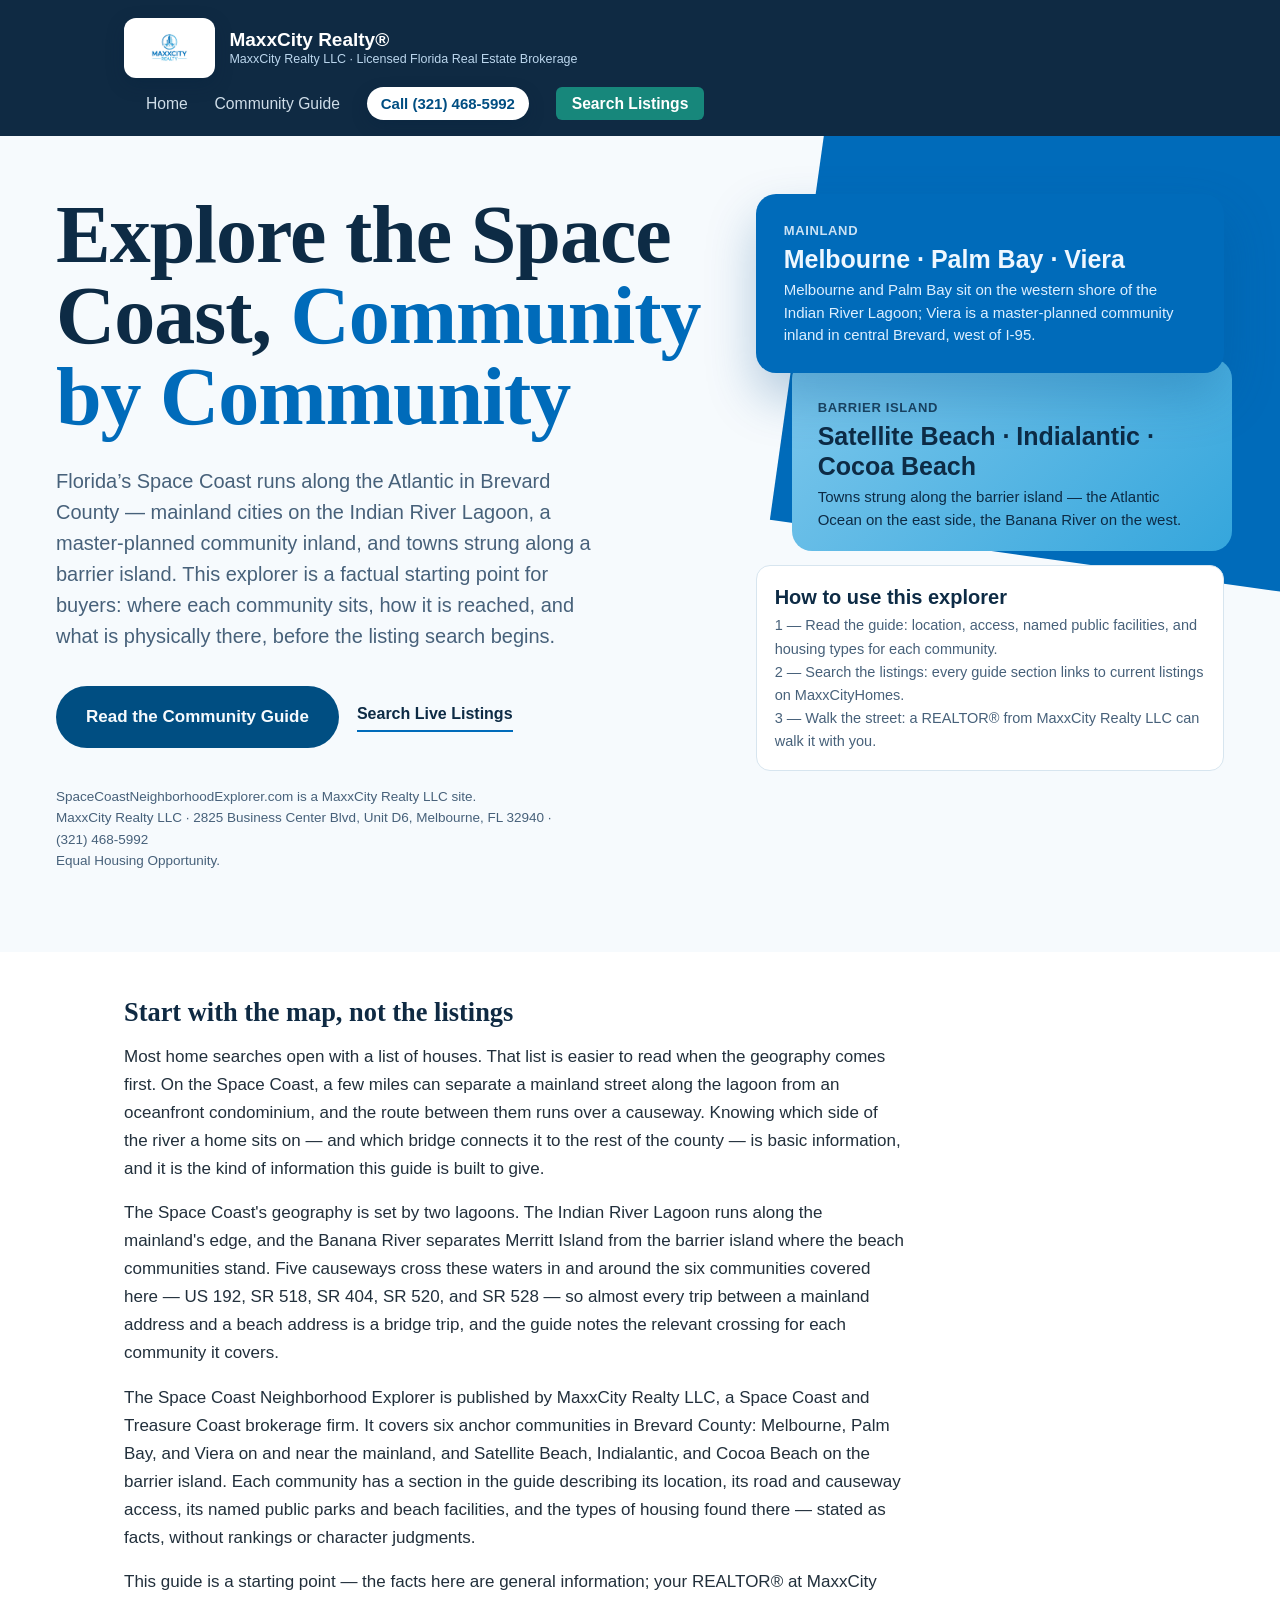
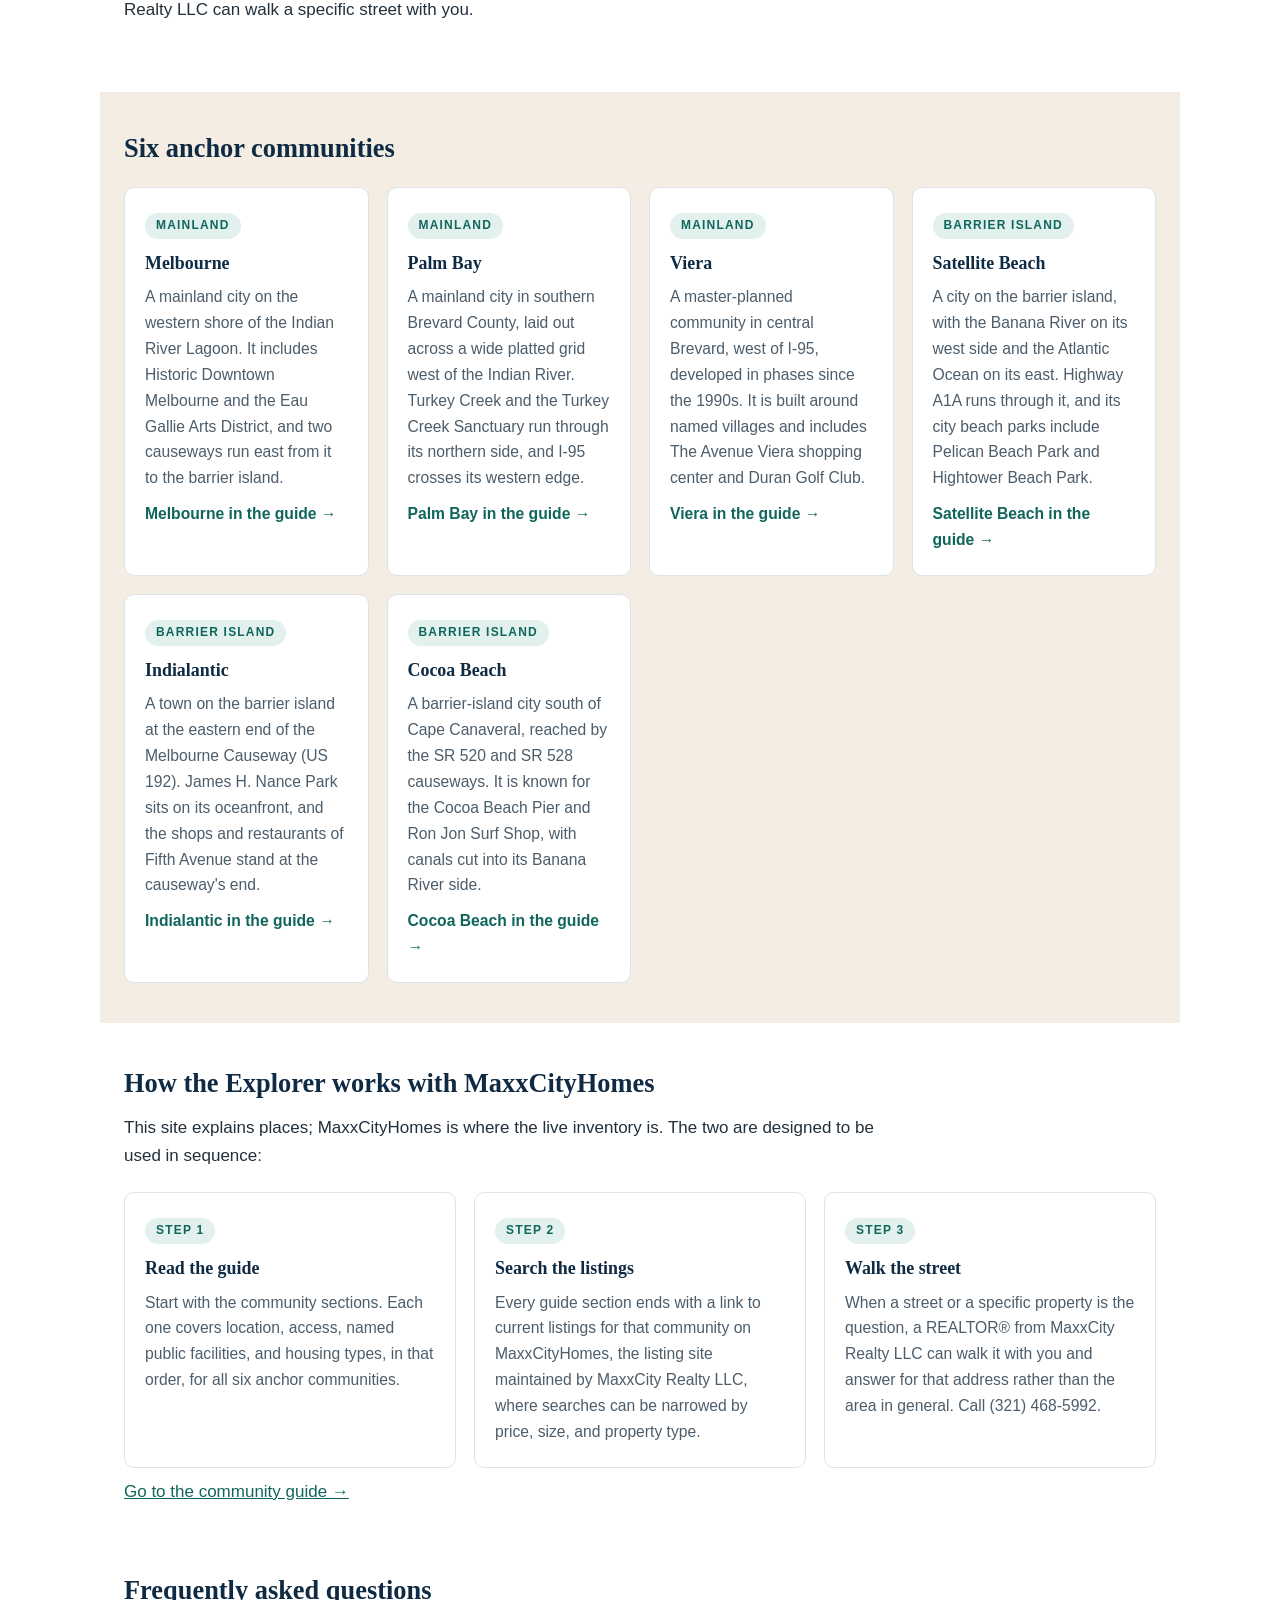
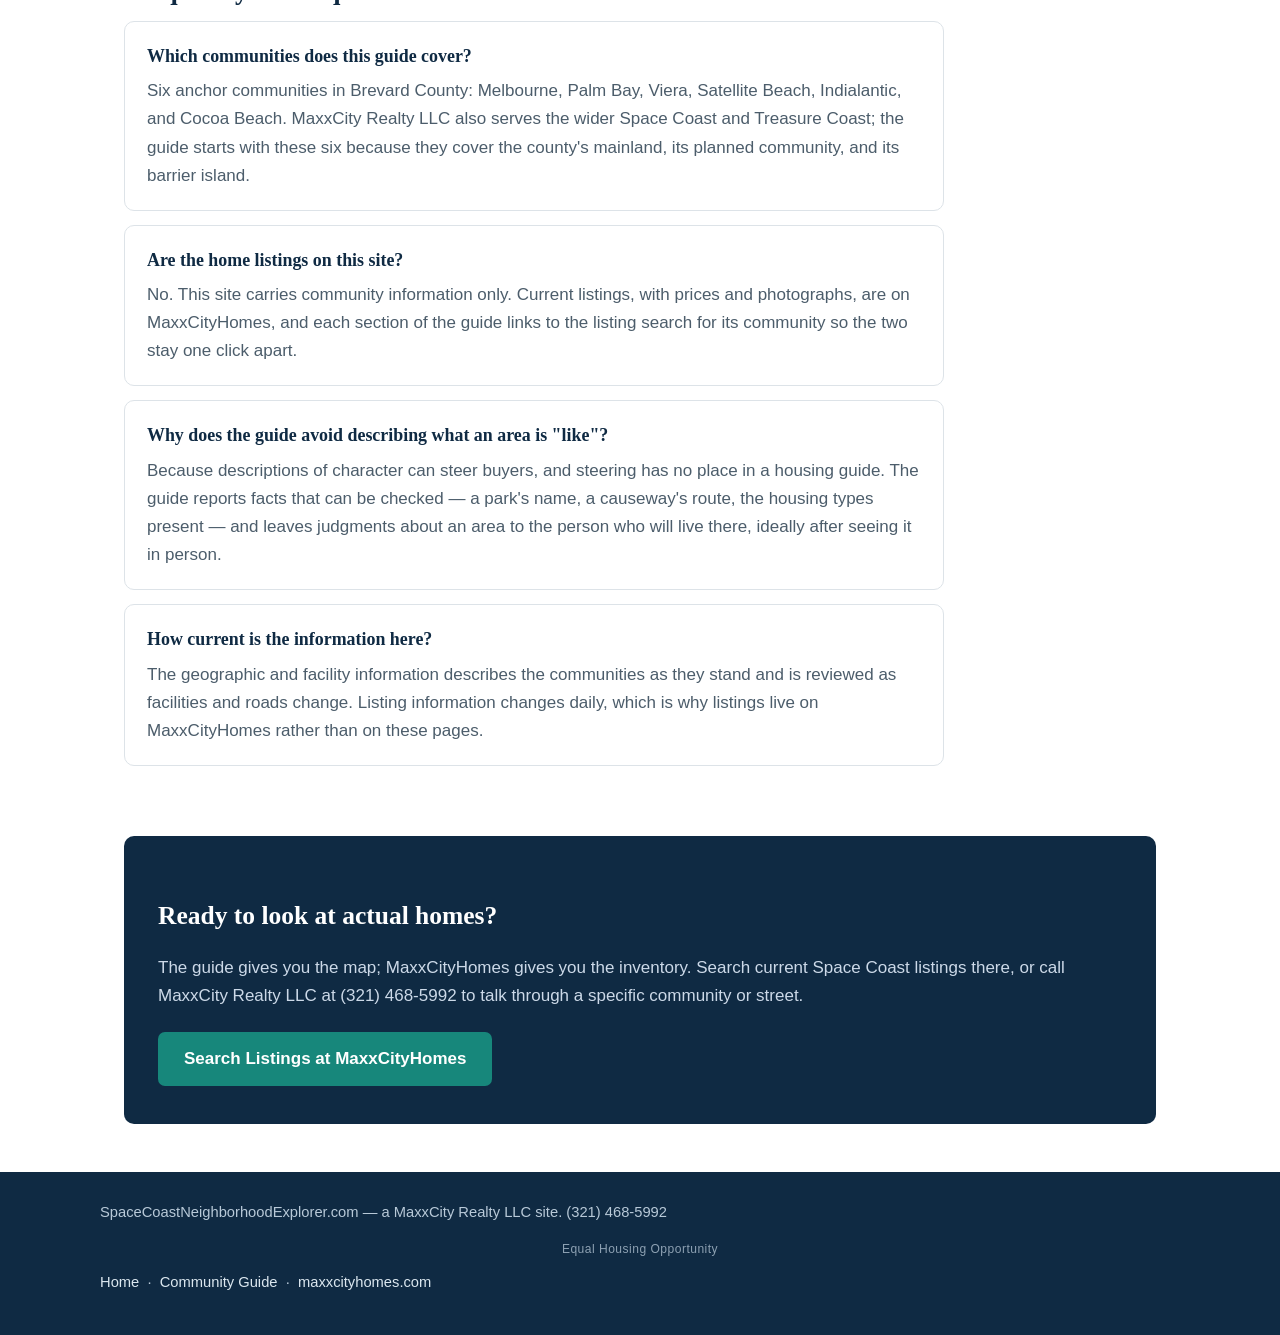
<file: index.html>
<!DOCTYPE html>
<html lang="en">
<head>
<meta charset="UTF-8">
<meta name="viewport" content="width=device-width, initial-scale=1.0">
<title>Space Coast Neighborhood Explorer | MaxxCity Realty LLC</title>
<meta name="description" content="A factual guide to Space Coast communities in Brevard County, Florida — Melbourne, Palm Bay, Viera, Satellite Beach, Indialantic, and Cocoa Beach — from MaxxCity Realty LLC.">
<link rel="canonical" href="https://spacecoastneighborhoodexplorer.com/">
<meta property="og:type" content="website">
<meta property="og:site_name" content="Space Coast Neighborhood Explorer">
<meta property="og:title" content="Space Coast Neighborhood Explorer">
<meta property="og:description" content="Explore Space Coast communities before you search listings: where each community sits, how it is reached, and what is there — Melbourne, Palm Bay, Viera, Satellite Beach, Indialantic, and Cocoa Beach.">
<meta property="og:url" content="https://spacecoastneighborhoodexplorer.com/">
<meta name="twitter:card" content="summary">
<link rel="stylesheet" href="style.css">
</head>
<body>

<header class="site-header">
  <div class="header-inner">
    <a class="bhc-brand" href="index.html"><span class="bhc-logoplate"><img src="maxxcity-logo-full.jpg" alt="MaxxCity Realty&reg; logo"></span><span class="bhc-brokerage"><span class="bhc-bname">MaxxCity Realty&reg;</span><span class="bhc-blic">MaxxCity Realty LLC · Licensed Florida Real Estate Brokerage</span></span></a>
    <nav class="main-nav">
      <a href="index.html">Home</a>
      <a href="guide.html">Community Guide</a>
      <a class="bhc-phone" href="tel:+13214685992">Call (321) 468-5992</a>
      <a class="nav-cta" href="https://www.maxxcityhomes.com">Search Listings</a>
    </nav>
  </div>
</header>

<section class="bhc">
  <div class="bhc-wrap">
    <div class="bhc-grid">
      <div>
        <h1 class="bhc-h1" style="font-size:82px">Explore the Space Coast, <span class="bhc-a">Community by Community</span></h1>
        <p class="bhc-lede">Florida&rsquo;s Space Coast runs along the Atlantic in Brevard County — mainland cities on the Indian River Lagoon, a master-planned community inland, and towns strung along a barrier island. This explorer is a factual starting point for buyers: where each community sits, how it is reached, and what is physically there, before the listing search begins.</p>
        <div class="bhc-actions">
          <a class="bhc-btn" href="guide.html">Read the Community Guide</a>
          <a class="bhc-link2" href="https://www.maxxcityhomes.com">Search Live Listings</a>
        </div>
        <p class="bhc-fine">SpaceCoastNeighborhoodExplorer.com is a MaxxCity Realty LLC site.<br>MaxxCity Realty LLC · 2825 Business Center Blvd, Unit D6, Melbourne, FL 32940 · (321) 468-5992<br>Equal Housing Opportunity.</p>
      </div>
      <div class="bhc-stack">
        <div class="bhc-block bhc-deep"><div class="bhc-n">Mainland</div><div class="bhc-bt">Melbourne · Palm Bay · Viera</div><div class="bhc-bd">Melbourne and Palm Bay sit on the western shore of the Indian River Lagoon; Viera is a master-planned community inland in central Brevard, west of I-95.</div></div>
        <div class="bhc-block bhc-sky"><div class="bhc-n">Barrier Island</div><div class="bhc-bt">Satellite Beach · Indialantic · Cocoa Beach</div><div class="bhc-bd">Towns strung along the barrier island — the Atlantic Ocean on the east side, the Banana River on the west.</div></div>
        <div class="bhc-card bhc-wide"><div class="bhc-bt">How to use this explorer</div><div class="bhc-bd">1 — Read the guide: location, access, named public facilities, and housing types for each community.<br>2 — Search the listings: every guide section links to current listings on MaxxCityHomes.<br>3 — Walk the street: a REALTOR&reg; from MaxxCity Realty LLC can walk it with you.</div></div>
      </div>
    </div>
  </div>
</section>

<main>

  <section>
    <h2>Start with the map, not the listings</h2>
    <p>Most home searches open with a list of houses. That list is easier to read when the geography comes first. On the Space Coast, a few miles can separate a mainland street along the lagoon from an oceanfront condominium, and the route between them runs over a causeway. Knowing which side of the river a home sits on — and which bridge connects it to the rest of the county — is basic information, and it is the kind of information this guide is built to give.</p>
    <p>The Space Coast's geography is set by two lagoons. The Indian River Lagoon runs along the mainland's edge, and the Banana River separates Merritt Island from the barrier island where the beach communities stand. Five causeways cross these waters in and around the six communities covered here — US 192, SR 518, SR 404, SR 520, and SR 528 — so almost every trip between a mainland address and a beach address is a bridge trip, and the guide notes the relevant crossing for each community it covers.</p>
    <p>The Space Coast Neighborhood Explorer is published by MaxxCity Realty LLC, a Space Coast and Treasure Coast brokerage firm. It covers six anchor communities in Brevard County: Melbourne, Palm Bay, and Viera on and near the mainland, and Satellite Beach, Indialantic, and Cocoa Beach on the barrier island. Each community has a section in the guide describing its location, its road and causeway access, its named public parks and beach facilities, and the types of housing found there — stated as facts, without rankings or character judgments.</p>
    <p>This guide is a starting point — the facts here are general information; your REALTOR&reg; at MaxxCity Realty LLC can walk a specific street with you.</p>
  </section>

  <section class="band">
    <h2>Six anchor communities</h2>
    <div class="grid">
      <div class="card">
        <span class="step">Mainland</span>
        <h3>Melbourne</h3>
        <p>A mainland city on the western shore of the Indian River Lagoon. It includes Historic Downtown Melbourne and the Eau Gallie Arts District, and two causeways run east from it to the barrier island.</p>
        <p><a href="guide.html#melbourne">Melbourne in the guide &rarr;</a></p>
      </div>
      <div class="card">
        <span class="step">Mainland</span>
        <h3>Palm Bay</h3>
        <p>A mainland city in southern Brevard County, laid out across a wide platted grid west of the Indian River. Turkey Creek and the Turkey Creek Sanctuary run through its northern side, and I-95 crosses its western edge.</p>
        <p><a href="guide.html#palm-bay">Palm Bay in the guide &rarr;</a></p>
      </div>
      <div class="card">
        <span class="step">Mainland</span>
        <h3>Viera</h3>
        <p>A master-planned community in central Brevard, west of I-95, developed in phases since the 1990s. It is built around named villages and includes The Avenue Viera shopping center and Duran Golf Club.</p>
        <p><a href="guide.html#viera">Viera in the guide &rarr;</a></p>
      </div>
      <div class="card">
        <span class="step">Barrier Island</span>
        <h3>Satellite Beach</h3>
        <p>A city on the barrier island, with the Banana River on its west side and the Atlantic Ocean on its east. Highway A1A runs through it, and its city beach parks include Pelican Beach Park and Hightower Beach Park.</p>
        <p><a href="guide.html#satellite-beach">Satellite Beach in the guide &rarr;</a></p>
      </div>
      <div class="card">
        <span class="step">Barrier Island</span>
        <h3>Indialantic</h3>
        <p>A town on the barrier island at the eastern end of the Melbourne Causeway (US 192). James H. Nance Park sits on its oceanfront, and the shops and restaurants of Fifth Avenue stand at the causeway's end.</p>
        <p><a href="guide.html#indialantic">Indialantic in the guide &rarr;</a></p>
      </div>
      <div class="card">
        <span class="step">Barrier Island</span>
        <h3>Cocoa Beach</h3>
        <p>A barrier-island city south of Cape Canaveral, reached by the SR 520 and SR 528 causeways. It is known for the Cocoa Beach Pier and Ron Jon Surf Shop, with canals cut into its Banana River side.</p>
        <p><a href="guide.html#cocoa-beach">Cocoa Beach in the guide &rarr;</a></p>
      </div>
    </div>
  </section>

  <section>
    <h2>How the Explorer works with MaxxCityHomes</h2>
    <p>This site explains places; MaxxCityHomes is where the live inventory is. The two are designed to be used in sequence:</p>
    <div class="grid">
      <div class="card">
        <span class="step">Step 1</span>
        <h3>Read the guide</h3>
        <p>Start with the community sections. Each one covers location, access, named public facilities, and housing types, in that order, for all six anchor communities.</p>
      </div>
      <div class="card">
        <span class="step">Step 2</span>
        <h3>Search the listings</h3>
        <p>Every guide section ends with a link to current listings for that community on MaxxCityHomes, the listing site maintained by MaxxCity Realty LLC, where searches can be narrowed by price, size, and property type.</p>
      </div>
      <div class="card">
        <span class="step">Step 3</span>
        <h3>Walk the street</h3>
        <p>When a street or a specific property is the question, a REALTOR&reg; from MaxxCity Realty LLC can walk it with you and answer for that address rather than the area in general. Call (321) 468-5992.</p>
      </div>
    </div>
    <p><a href="guide.html">Go to the community guide &rarr;</a></p>
  </section>

  <section>
    <h2>Frequently asked questions</h2>

    <div class="faq-item">
      <h3>Which communities does this guide cover?</h3>
      <p>Six anchor communities in Brevard County: Melbourne, Palm Bay, Viera, Satellite Beach, Indialantic, and Cocoa Beach. MaxxCity Realty LLC also serves the wider Space Coast and Treasure Coast; the guide starts with these six because they cover the county's mainland, its planned community, and its barrier island.</p>
    </div>

    <div class="faq-item">
      <h3>Are the home listings on this site?</h3>
      <p>No. This site carries community information only. Current listings, with prices and photographs, are on MaxxCityHomes, and each section of the guide links to the listing search for its community so the two stay one click apart.</p>
    </div>

    <div class="faq-item">
      <h3>Why does the guide avoid describing what an area is "like"?</h3>
      <p>Because descriptions of character can steer buyers, and steering has no place in a housing guide. The guide reports facts that can be checked — a park's name, a causeway's route, the housing types present — and leaves judgments about an area to the person who will live there, ideally after seeing it in person.</p>
    </div>

    <div class="faq-item">
      <h3>How current is the information here?</h3>
      <p>The geographic and facility information describes the communities as they stand and is reviewed as facilities and roads change. Listing information changes daily, which is why listings live on MaxxCityHomes rather than on these pages.</p>
    </div>
  </section>

  <div class="cta-band">
    <h2>Ready to look at actual homes?</h2>
    <p>The guide gives you the map; MaxxCityHomes gives you the inventory. Search current Space Coast listings there, or call MaxxCity Realty LLC at (321) 468-5992 to talk through a specific community or street.</p>
    <a class="btn" href="https://www.maxxcityhomes.com">Search Listings at MaxxCityHomes</a>
  </div>

</main>

<footer class="site-footer">
  <div class="footer-inner">
    <span>SpaceCoastNeighborhoodExplorer.com — a MaxxCity Realty LLC site. (321) 468-5992</span>
    <span class="equal-housing">Equal Housing Opportunity</span>
    <span><a href="index.html">Home</a> &nbsp;·&nbsp; <a href="guide.html">Community Guide</a> &nbsp;·&nbsp; <a href="https://www.maxxcityhomes.com">maxxcityhomes.com</a></span>
  </div>
</footer>

</body>
</html>
</file>
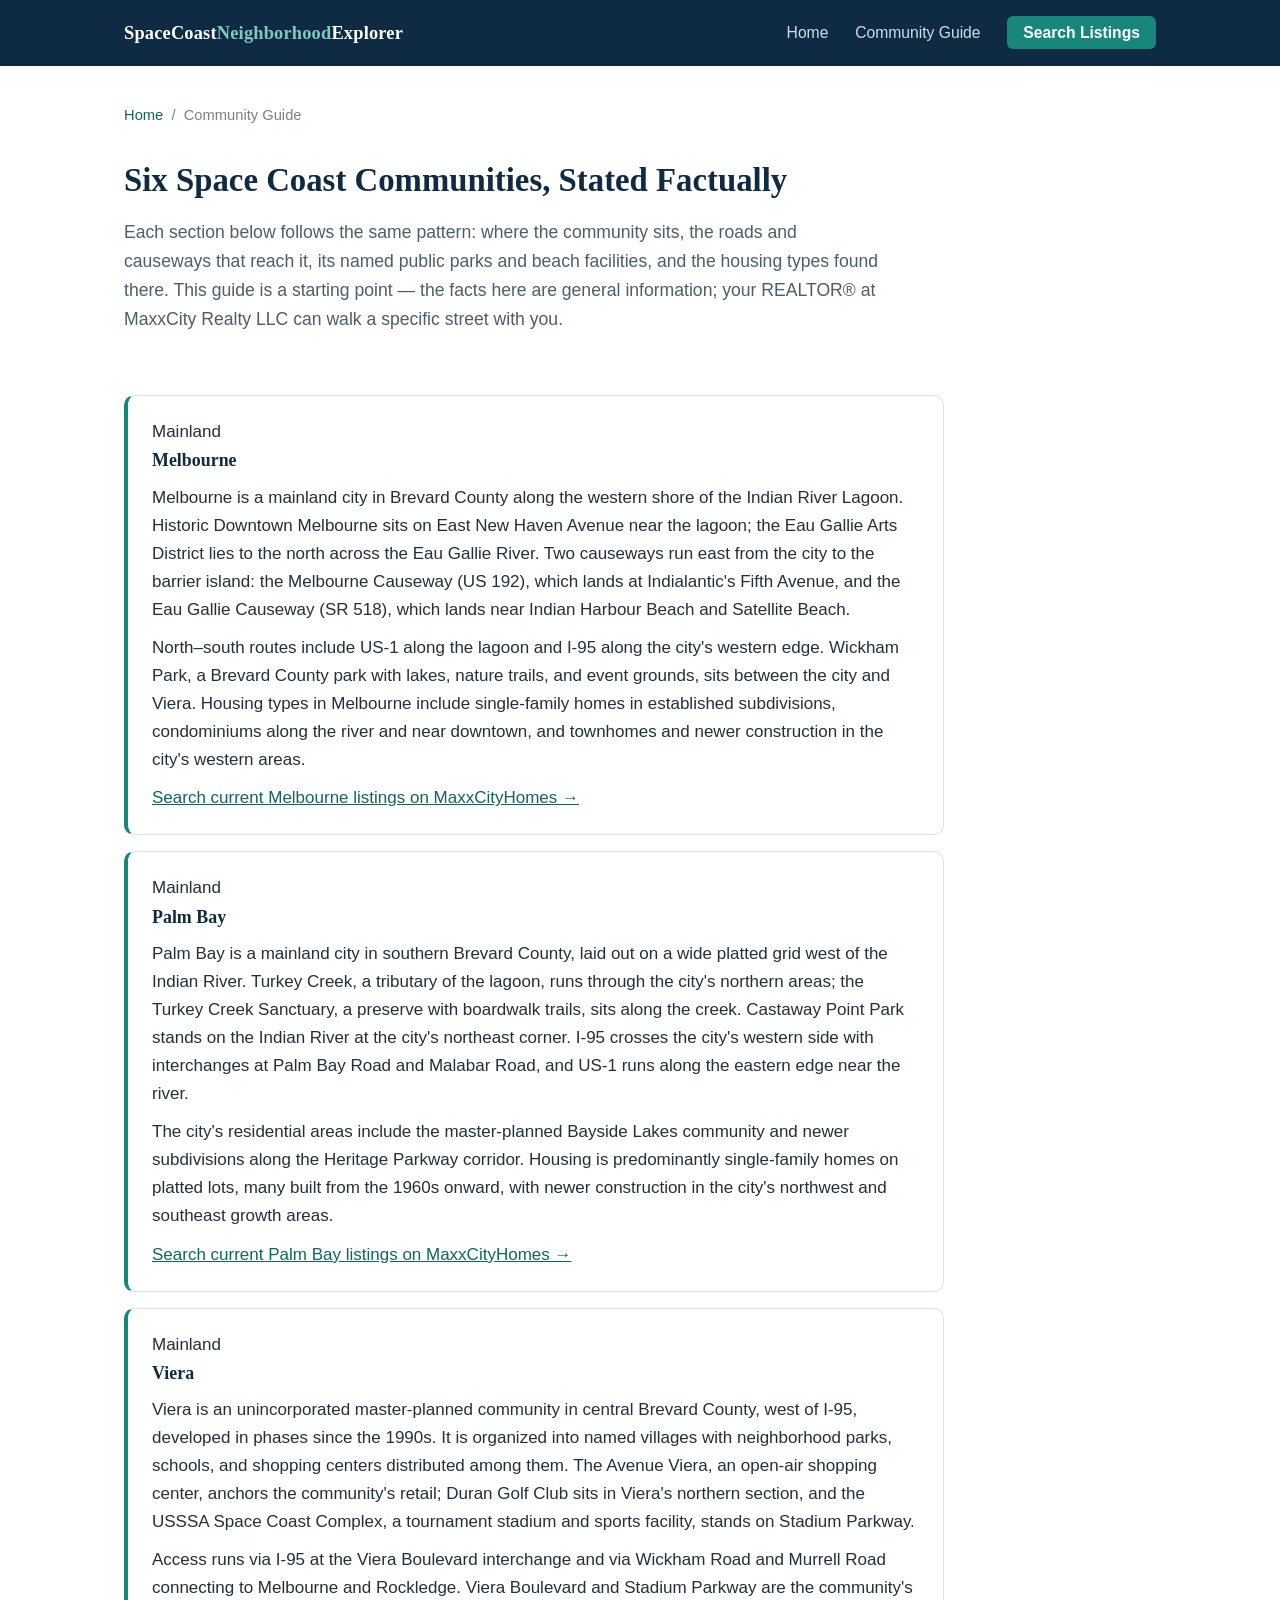
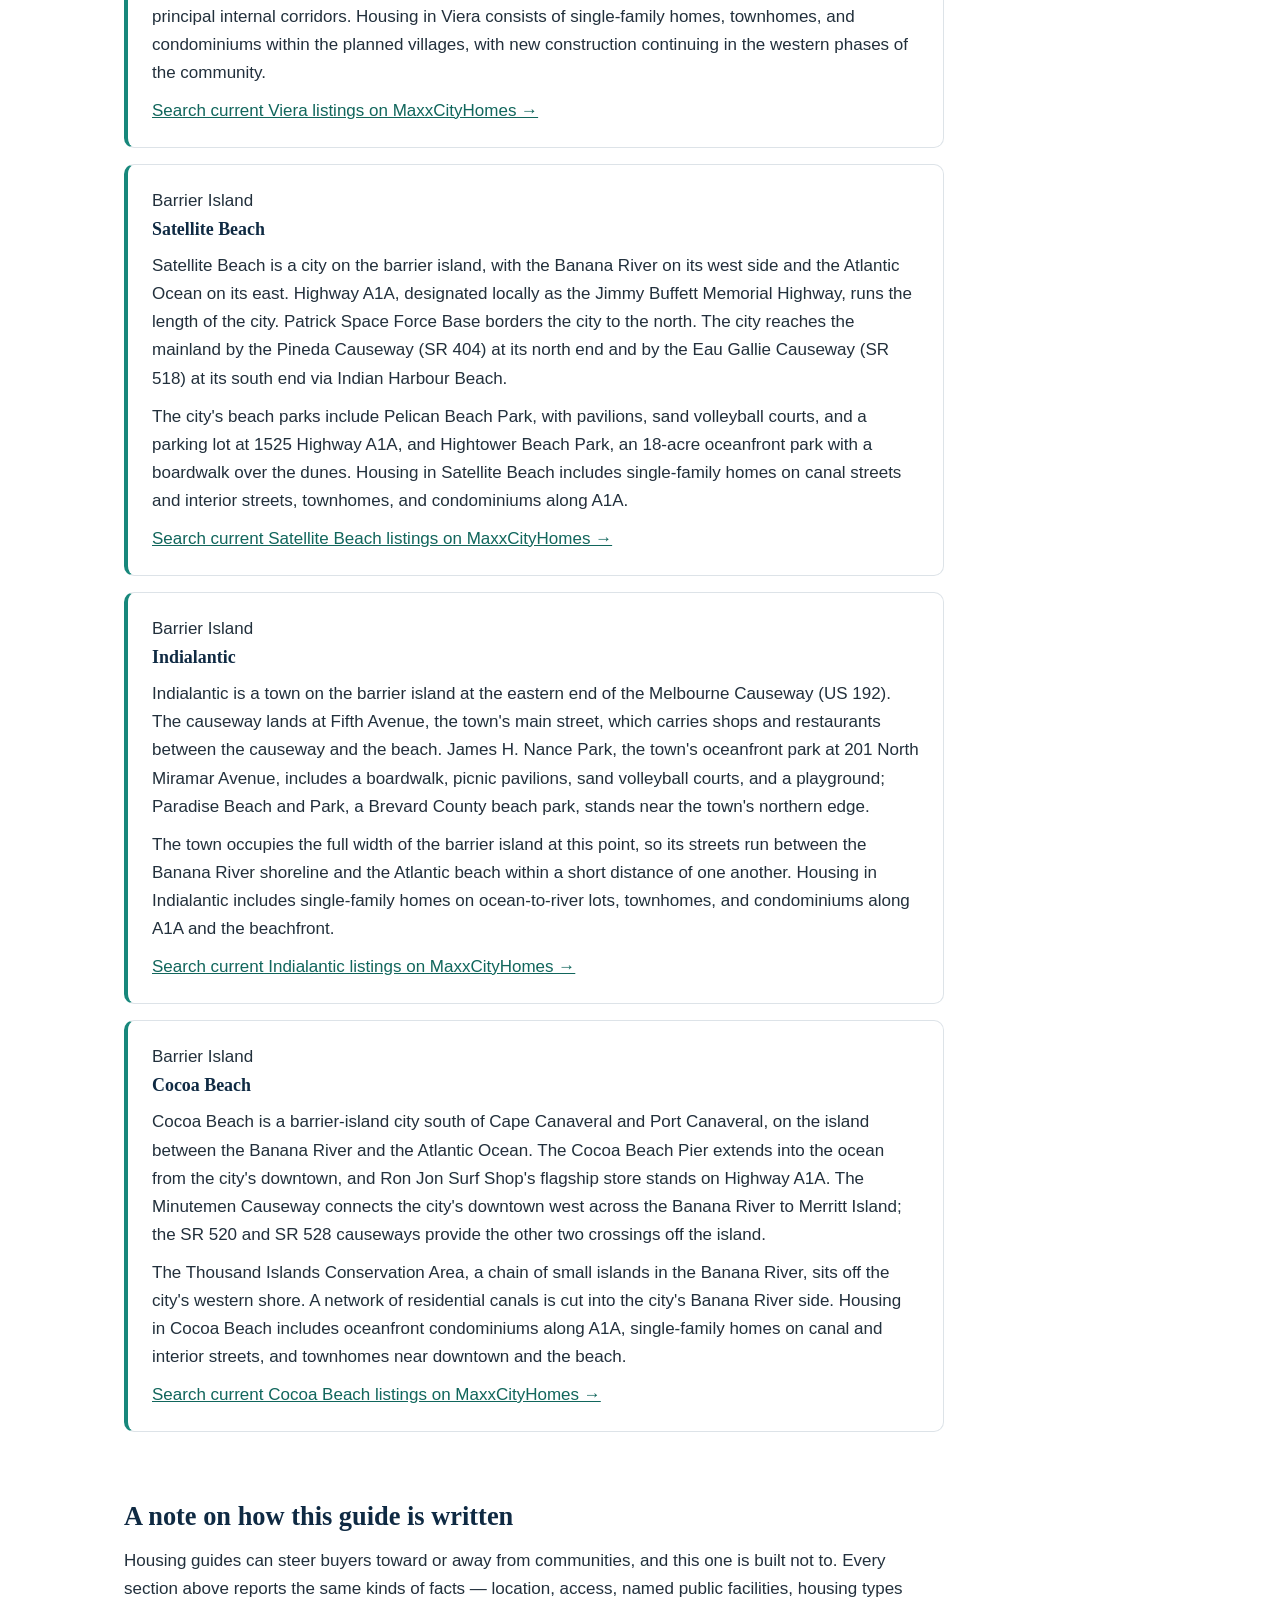
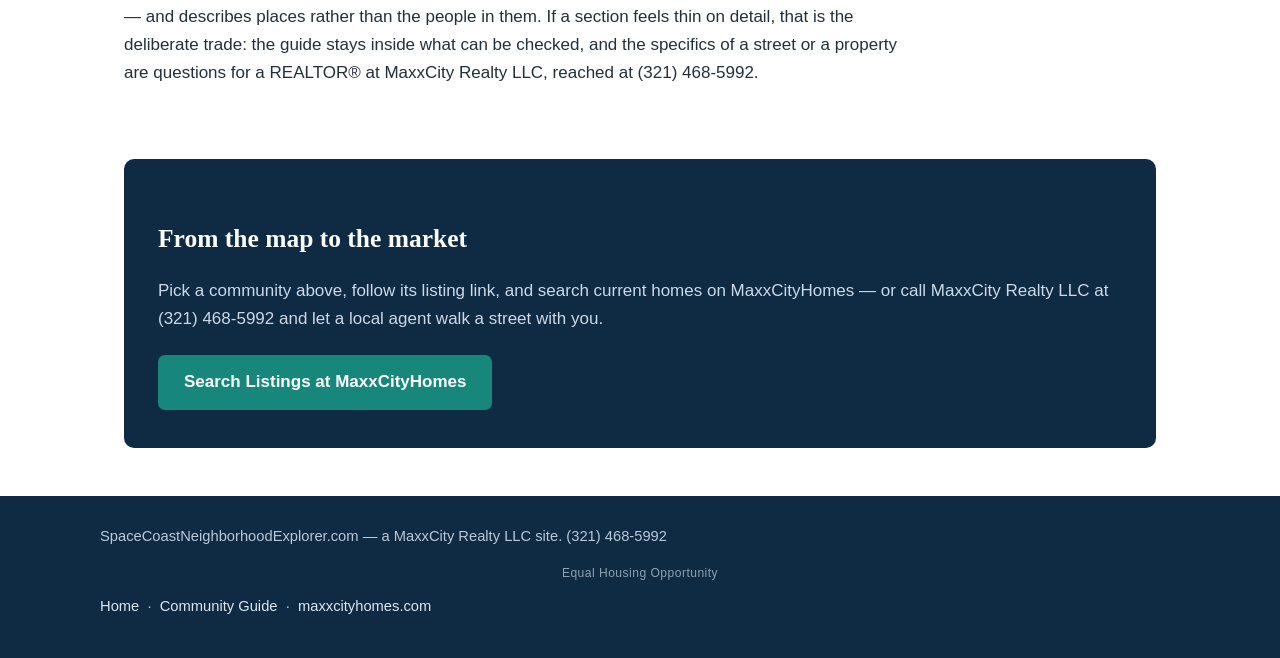
<file: guide.html>
<!DOCTYPE html>
<html lang="en">
<head>
<meta charset="UTF-8">
<meta name="viewport" content="width=device-width, initial-scale=1.0">
<title>Community Guide: Melbourne, Palm Bay, Viera, Satellite Beach, Indialantic, Cocoa Beach | Space Coast Neighborhood Explorer</title>
<meta name="description" content="A factual community guide to six Space Coast communities in Brevard County, Florida: location, road and causeway access, named public parks and beaches, and housing types. From MaxxCity Realty LLC.">
<link rel="canonical" href="https://spacecoastneighborhoodexplorer.com/guide.html">
<meta property="og:type" content="article">
<meta property="og:site_name" content="Space Coast Neighborhood Explorer">
<meta property="og:title" content="Community Guide: Six Space Coast Communities">
<meta property="og:description" content="Factual guides to Melbourne, Palm Bay, Viera, Satellite Beach, Indialantic, and Cocoa Beach: where each community sits, how it is reached, and what is there.">
<meta property="og:url" content="https://spacecoastneighborhoodexplorer.com/guide.html">
<meta name="twitter:card" content="summary">
<link rel="stylesheet" href="style.css">
</head>
<body>

<header class="site-header">
  <div class="header-inner">
    <a class="wordmark" href="index.html">SpaceCoast<span>Neighborhood</span>Explorer</a>
    <nav class="main-nav">
      <a href="index.html">Home</a>
      <a href="guide.html">Community Guide</a>
      <a class="nav-cta" href="https://www.maxxcityhomes.com">Search Listings</a>
    </nav>
  </div>
</header>

<main>

  <p class="crumb"><a href="index.html">Home</a> &nbsp;/&nbsp; Community Guide</p>

  <div class="page-head">
    <h1>Six Space Coast Communities, Stated Factually</h1>
    <p class="lede">Each section below follows the same pattern: where the community sits, the roads and causeways that reach it, its named public parks and beach facilities, and the housing types found there. This guide is a starting point — the facts here are general information; your REALTOR&reg; at MaxxCity Realty LLC can walk a specific street with you.</p>
  </div>

  <section>
    <div class="stage-list">

      <div class="stage-block" id="melbourne">
        <span class="step">Mainland</span>
        <h3>Melbourne</h3>
        <p>Melbourne is a mainland city in Brevard County along the western shore of the Indian River Lagoon. Historic Downtown Melbourne sits on East New Haven Avenue near the lagoon; the Eau Gallie Arts District lies to the north across the Eau Gallie River. Two causeways run east from the city to the barrier island: the Melbourne Causeway (US 192), which lands at Indialantic's Fifth Avenue, and the Eau Gallie Causeway (SR 518), which lands near Indian Harbour Beach and Satellite Beach.</p>
        <p>North–south routes include US-1 along the lagoon and I-95 along the city's western edge. Wickham Park, a Brevard County park with lakes, nature trails, and event grounds, sits between the city and Viera. Housing types in Melbourne include single-family homes in established subdivisions, condominiums along the river and near downtown, and townhomes and newer construction in the city's western areas.</p>
        <p><a href="https://www.maxxcityhomes.com/search">Search current Melbourne listings on MaxxCityHomes &rarr;</a></p>
      </div>

      <div class="stage-block" id="palm-bay">
        <span class="step">Mainland</span>
        <h3>Palm Bay</h3>
        <p>Palm Bay is a mainland city in southern Brevard County, laid out on a wide platted grid west of the Indian River. Turkey Creek, a tributary of the lagoon, runs through the city's northern areas; the Turkey Creek Sanctuary, a preserve with boardwalk trails, sits along the creek. Castaway Point Park stands on the Indian River at the city's northeast corner. I-95 crosses the city's western side with interchanges at Palm Bay Road and Malabar Road, and US-1 runs along the eastern edge near the river.</p>
        <p>The city's residential areas include the master-planned Bayside Lakes community and newer subdivisions along the Heritage Parkway corridor. Housing is predominantly single-family homes on platted lots, many built from the 1960s onward, with newer construction in the city's northwest and southeast growth areas.</p>
        <p><a href="https://www.maxxcityhomes.com/search">Search current Palm Bay listings on MaxxCityHomes &rarr;</a></p>
      </div>

      <div class="stage-block" id="viera">
        <span class="step">Mainland</span>
        <h3>Viera</h3>
        <p>Viera is an unincorporated master-planned community in central Brevard County, west of I-95, developed in phases since the 1990s. It is organized into named villages with neighborhood parks, schools, and shopping centers distributed among them. The Avenue Viera, an open-air shopping center, anchors the community's retail; Duran Golf Club sits in Viera's northern section, and the USSSA Space Coast Complex, a tournament stadium and sports facility, stands on Stadium Parkway.</p>
        <p>Access runs via I-95 at the Viera Boulevard interchange and via Wickham Road and Murrell Road connecting to Melbourne and Rockledge. Viera Boulevard and Stadium Parkway are the community's principal internal corridors. Housing in Viera consists of single-family homes, townhomes, and condominiums within the planned villages, with new construction continuing in the western phases of the community.</p>
        <p><a href="https://www.maxxcityhomes.com/neighborhoods/viera">Search current Viera listings on MaxxCityHomes &rarr;</a></p>
      </div>

      <div class="stage-block" id="satellite-beach">
        <span class="step">Barrier Island</span>
        <h3>Satellite Beach</h3>
        <p>Satellite Beach is a city on the barrier island, with the Banana River on its west side and the Atlantic Ocean on its east. Highway A1A, designated locally as the Jimmy Buffett Memorial Highway, runs the length of the city. Patrick Space Force Base borders the city to the north. The city reaches the mainland by the Pineda Causeway (SR 404) at its north end and by the Eau Gallie Causeway (SR 518) at its south end via Indian Harbour Beach.</p>
        <p>The city's beach parks include Pelican Beach Park, with pavilions, sand volleyball courts, and a parking lot at 1525 Highway A1A, and Hightower Beach Park, an 18-acre oceanfront park with a boardwalk over the dunes. Housing in Satellite Beach includes single-family homes on canal streets and interior streets, townhomes, and condominiums along A1A.</p>
        <p><a href="https://www.maxxcityhomes.com/neighborhoods/satellite-beach">Search current Satellite Beach listings on MaxxCityHomes &rarr;</a></p>
      </div>

      <div class="stage-block" id="indialantic">
        <span class="step">Barrier Island</span>
        <h3>Indialantic</h3>
        <p>Indialantic is a town on the barrier island at the eastern end of the Melbourne Causeway (US 192). The causeway lands at Fifth Avenue, the town's main street, which carries shops and restaurants between the causeway and the beach. James H. Nance Park, the town's oceanfront park at 201 North Miramar Avenue, includes a boardwalk, picnic pavilions, sand volleyball courts, and a playground; Paradise Beach and Park, a Brevard County beach park, stands near the town's northern edge.</p>
        <p>The town occupies the full width of the barrier island at this point, so its streets run between the Banana River shoreline and the Atlantic beach within a short distance of one another. Housing in Indialantic includes single-family homes on ocean-to-river lots, townhomes, and condominiums along A1A and the beachfront.</p>
        <p><a href="https://www.maxxcityhomes.com/neighborhoods/indialantic">Search current Indialantic listings on MaxxCityHomes &rarr;</a></p>
      </div>

      <div class="stage-block" id="cocoa-beach">
        <span class="step">Barrier Island</span>
        <h3>Cocoa Beach</h3>
        <p>Cocoa Beach is a barrier-island city south of Cape Canaveral and Port Canaveral, on the island between the Banana River and the Atlantic Ocean. The Cocoa Beach Pier extends into the ocean from the city's downtown, and Ron Jon Surf Shop's flagship store stands on Highway A1A. The Minutemen Causeway connects the city's downtown west across the Banana River to Merritt Island; the SR 520 and SR 528 causeways provide the other two crossings off the island.</p>
        <p>The Thousand Islands Conservation Area, a chain of small islands in the Banana River, sits off the city's western shore. A network of residential canals is cut into the city's Banana River side. Housing in Cocoa Beach includes oceanfront condominiums along A1A, single-family homes on canal and interior streets, and townhomes near downtown and the beach.</p>
        <p><a href="https://www.maxxcityhomes.com/neighborhoods/cocoa-beach">Search current Cocoa Beach listings on MaxxCityHomes &rarr;</a></p>
      </div>

    </div>
  </section>

  <section>
    <h2>A note on how this guide is written</h2>
    <p class="narrow">Housing guides can steer buyers toward or away from communities, and this one is built not to. Every section above reports the same kinds of facts — location, access, named public facilities, housing types — and describes places rather than the people in them. If a section feels thin on detail, that is the deliberate trade: the guide stays inside what can be checked, and the specifics of a street or a property are questions for a REALTOR&reg; at MaxxCity Realty LLC, reached at (321) 468-5992.</p>
  </section>

  <div class="cta-band">
    <h2>From the map to the market</h2>
    <p>Pick a community above, follow its listing link, and search current homes on MaxxCityHomes — or call MaxxCity Realty LLC at (321) 468-5992 and let a local agent walk a street with you.</p>
    <a class="btn" href="https://www.maxxcityhomes.com">Search Listings at MaxxCityHomes</a>
  </div>

</main>

<footer class="site-footer">
  <div class="footer-inner">
    <span>SpaceCoastNeighborhoodExplorer.com — a MaxxCity Realty LLC site. (321) 468-5992</span>
    <span class="equal-housing">Equal Housing Opportunity</span>
    <span><a href="index.html">Home</a> &nbsp;·&nbsp; <a href="guide.html">Community Guide</a> &nbsp;·&nbsp; <a href="https://www.maxxcityhomes.com">maxxcityhomes.com</a></span>
  </div>
</footer>

</body>
</html>
</file>
<file: style.css>
/* Space Coast Neighborhood Explorer — microsite styles
   Palette: deep navy with a coastal teal accent and warm sand bands.
   No external assets. Georgia/serif display type, system sans body. */

:root {
  --navy: #0F2A43;
  --navy-2: #14334f;
  --teal: #17877B;
  --teal-dark: #11665c;
  --sand: #F4EDE3;
  --ink: #22303C;
  --slate: #4c5d6b;
  --slate-light: #75828e;
  --bg: #ffffff;
  --card: #ffffff;
  --line: #dde3e8;
  --radius: 10px;
}

* { box-sizing: border-box; }

html { scroll-behavior: smooth; }

body {
  margin: 0;
  font-family: -apple-system, BlinkMacSystemFont, "Segoe UI", Roboto,
    "Helvetica Neue", Arial, sans-serif;
  color: var(--ink);
  background: var(--bg);
  line-height: 1.65;
  font-size: 17px;
}

h1, h2, h3, .wordmark {
  font-family: Georgia, "Times New Roman", Times, serif;
  font-weight: 700;
}

a { color: var(--teal-dark); }
a:hover { color: var(--teal); }

/* ---------- Header ---------- */
.site-header {
  background: var(--navy);
  color: #fff;
}
.header-inner {
  max-width: 1080px;
  margin: 0 auto;
  padding: 18px 24px;
  display: flex;
  flex-wrap: wrap;
  align-items: center;
  justify-content: space-between;
  gap: 12px;
}
.wordmark {
  color: #fff;
  text-decoration: none;
  font-size: 1.15rem;
  letter-spacing: 0.01em;
}
.wordmark span { color: #7fc9bf; }
.main-nav a {
  color: #cfdde8;
  text-decoration: none;
  margin-left: 22px;
  font-size: 0.98rem;
}
.main-nav a:hover { color: #fff; }
.main-nav a.nav-cta {
  background: var(--teal);
  color: #fff;
  padding: 8px 16px;
  border-radius: 6px;
  font-weight: 600;
}
.main-nav a.nav-cta:hover { background: var(--teal-dark); }

/* ---------- Hero ---------- */
.hero {
  background: linear-gradient(160deg, var(--navy) 0%, var(--navy-2) 70%, #175a63 100%);
  color: #fff;
  padding: 64px 24px 72px;
}
.hero-inner { max-width: 820px; margin: 0 auto; }
.hero .eyebrow {
  text-transform: uppercase;
  letter-spacing: 0.14em;
  font-size: 0.78rem;
  font-weight: 700;
  color: #8fd6cb;
  margin: 0 0 14px;
}
.hero h1 {
  font-size: 2.45rem;
  line-height: 1.18;
  margin: 0 0 18px;
}
.hero p.lede {
  font-size: 1.16rem;
  color: #dbe7ef;
  margin: 0 0 28px;
  max-width: 680px;
}
.btn {
  display: inline-block;
  background: var(--teal);
  color: #fff;
  text-decoration: none;
  font-weight: 600;
  padding: 13px 26px;
  border-radius: 7px;
  margin-right: 12px;
}
.btn:hover { background: var(--teal-dark); color: #fff; }
.btn.ghost {
  background: transparent;
  border: 1px solid #7d97b5;
  color: #e6eef7;
}
.btn.ghost:hover { border-color: #fff; color: #fff; }

/* ---------- Layout ---------- */
main { max-width: 1080px; margin: 0 auto; padding: 0 24px; }
section { padding: 44px 0 8px; }
section h2 {
  font-size: 1.65rem;
  line-height: 1.25;
  color: var(--navy);
  margin: 0 0 14px;
}
section h3 { color: var(--navy); margin: 0 0 8px; font-size: 1.12rem; }
section p { max-width: 780px; margin: 0 0 16px; }
.narrow { max-width: 780px }

/* Full-bleed sand band inside the constrained main column */
section.band {
  background: var(--sand);
  margin: 44px -24px 0;
  padding: 40px 24px 30px;
}
section.band h2 { margin-top: 0; }

/* ---------- Card grids ---------- */
.grid {
  display: grid;
  grid-template-columns: repeat(auto-fit, minmax(230px, 1fr));
  gap: 18px;
  margin: 22px 0 10px;
}
.card {
  background: var(--card);
  border: 1px solid var(--line);
  border-radius: var(--radius);
  padding: 22px 20px;
}
.card .step {
  display: inline-block;
  font-size: 0.75rem;
  font-weight: 700;
  letter-spacing: 0.1em;
  text-transform: uppercase;
  color: var(--teal-dark);
  background: #e2f1ee;
  border-radius: 20px;
  padding: 3px 11px;
  margin-bottom: 10px;
}
.card p { margin: 0 0 10px; font-size: 0.98rem; color: var(--slate); }
.card p:last-child { margin-bottom: 0; }
.card h3 { margin-bottom: 6px; }
.card a { font-weight: 600; text-decoration: none; }
.card a:hover { text-decoration: underline; }

/* ---------- Deep-dive blocks (guide page) ---------- */
.stage-list { max-width: 820px; }
.stage-block {
  background: var(--card);
  border: 1px solid var(--line);
  border-left: 4px solid var(--teal);
  border-radius: var(--radius);
  padding: 22px 24px;
  margin-bottom: 16px;
}
.stage-block p { margin: 0 0 10px; }
.stage-block p:last-child { margin-bottom: 0; }

/* ---------- FAQ ---------- */
.faq-item {
  background: var(--card);
  border: 1px solid var(--line);
  border-radius: var(--radius);
  padding: 20px 22px;
  margin-bottom: 14px;
  max-width: 820px;
}
.faq-item h3 { margin-bottom: 6px; }
.faq-item p { margin: 0; color: var(--slate); }

/* ---------- CTA band ---------- */
.cta-band {
  background: var(--navy);
  color: #fff;
  border-radius: var(--radius);
  padding: 38px 34px;
  margin: 48px 0;
  text-align: left;
}
.cta-band h2 { color: #fff; margin-bottom: 10px; }
.cta-band p { color: #ccd9e8; margin-bottom: 22px; }

/* ---------- Footer ---------- */
.site-footer {
  background: var(--navy);
  margin-top: 24px;
  padding: 28px 24px 40px;
  color: #b8c9d8;
  font-size: 0.92rem;
}
.footer-inner {
  max-width: 1080px;
  margin: 0 auto;
  display: flex;
  flex-wrap: wrap;
  gap: 10px 28px;
  justify-content: space-between;
}
.site-footer a { color: #dbe7ef; text-decoration: none; }
.site-footer a:hover { text-decoration: underline; }

/* ---------- Breadcrumb (subpage) ---------- */
.crumb { padding: 22px 0 0; font-size: 0.92rem; color: var(--slate-light); }
.crumb a { text-decoration: none; }
.crumb a:hover { text-decoration: underline; }
.page-head { padding-top: 18px; }
.page-head h1 { font-size: 2.05rem; color: var(--navy); line-height: 1.22; margin: 0 0 12px; }
.page-head p.lede { font-size: 1.1rem; color: var(--slate); max-width: 760px; }

/* ---------- Responsive ---------- */
@media (max-width: 640px) {
  body { font-size: 16px; }
  .hero { padding: 44px 20px 52px; }
  .hero h1 { font-size: 1.85rem; }
  .page-head h1 { font-size: 1.6rem; }
  section h2 { font-size: 1.4rem; }
  .main-nav a { margin-left: 14px; }
  .btn { display: block; text-align: center; margin: 0 0 10px; }
  .cta-band { padding: 28px 22px; }
}

.equal-housing { display: block; width: 100%; text-align: center; margin-top: 6px; font-size: 0.82em; opacity: 0.75; letter-spacing: 0.04em; }

/* ===== MaxxCity brand bar + bold hero (bhc-) — 2026-11-17 rollout, MaxxListing v2 pattern ===== */
.bhc-brand{display:flex;align-items:center;gap:14px;text-decoration:none}
.bhc-logoplate{background:#fff;border-radius:12px;padding:6px 12px;display:flex;align-items:center;box-shadow:0 6px 18px rgba(0,30,60,.25)}
.bhc-logoplate img{height:48px;width:auto;display:block}
.bhc-brokerage{display:flex;flex-direction:column;line-height:1.25}
.bhc-bname{color:#fff;font-weight:800;font-size:19px}
.bhc-blic{color:#bcd7ee;font-size:12.5px}
.main-nav a.bhc-phone{font-weight:700;font-size:15px;color:#004e82;text-decoration:none;background:#fff;padding:8px 14px;border-radius:999px;white-space:nowrap;box-shadow:0 6px 16px rgba(0,30,60,.25)}
.bhc{position:relative;background:#f6fafd;color:#0d2b45;overflow:clip;padding:58px 56px 64px}
.bhc::after{content:"";position:absolute;background:#006bba;width:620px;height:620px;right:-150px;top:-190px;transform:rotate(8deg);z-index:0}
.bhc-wrap{position:relative;z-index:2;max-width:1360px;margin:0 auto}
.bhc-grid{display:grid;grid-template-columns:minmax(0,7fr) minmax(0,5fr);gap:44px;align-items:start}
.bhc-h1{font-weight:800;line-height:.99;letter-spacing:-1px;margin:0;overflow-wrap:break-word;text-wrap:balance;color:#0d2b45}
.bhc-a{color:#006bba}
.bhc-lede{margin-top:28px;font-size:20px;line-height:1.55;color:#47617a;max-width:540px}
.bhc-actions{margin-top:34px;display:flex;gap:18px;align-items:center;flex-wrap:wrap}
.bhc-btn{display:inline-block;background:#004e82;color:#f6fafd;font-weight:700;font-size:17px;text-decoration:none;padding:17px 30px;border-radius:999px;transition:transform .18s ease}
.bhc-btn:hover{transform:translateY(-2px);color:#f6fafd}
.bhc-link2{color:#0d2b45;font-weight:600;font-size:16px;text-decoration:none;border-bottom:2px solid #006bba;padding-bottom:3px}
.bhc-fine{margin-top:38px;font-size:13.5px;color:#47617a;line-height:1.6;max-width:520px}
.bhc-stack{position:relative}
.bhc-block{border-radius:20px;padding:26px 28px;position:relative}
.bhc-deep{background:#006bba;color:#eef7ff;box-shadow:0 24px 50px rgba(0,80,140,.28);z-index:3}
.bhc-sky{background:linear-gradient(135deg,#7cc7ec,#35a6dc);color:#0d2b45;margin:-14px -8px 0 36px;z-index:2;padding:38px 26px 20px}
.bhc-n{font-size:13px;font-weight:700;letter-spacing:.05em;text-transform:uppercase;opacity:.85}
.bhc-bt{font-size:25px;font-weight:800;margin-top:3px;line-height:1.2}
.bhc-bd{font-size:15px;line-height:1.5;margin-top:5px}
.bhc-deep .bhc-bd{color:#dcefff}
.bhc-cards{display:grid;grid-template-columns:1fr 1fr;gap:12px;margin-top:14px}
.bhc-card{background:#fff;border:1px solid #d7e5ef;border-radius:14px;padding:16px 18px}
.bhc-card .bhc-bt{font-size:20px}
.bhc-card .bhc-bd{font-size:13.5px;color:#47617a}
.bhc-wide{margin-top:14px}
.bhc-wide .bhc-bd{font-size:14.5px;color:#47617a;line-height:1.6}
@media (max-width:900px){
  .bhc{padding:44px 24px 54px}
  .bhc-grid{grid-template-columns:1fr}
  .bhc-h1{font-size:46px !important}
  .bhc-sky{margin-left:0;margin-right:0}
  .bhc-brokerage{display:none}
}
@media (prefers-reduced-motion: reduce){
  .bhc-btn{transition:none}
  .bhc-btn:hover{transform:none}
}
</file>
